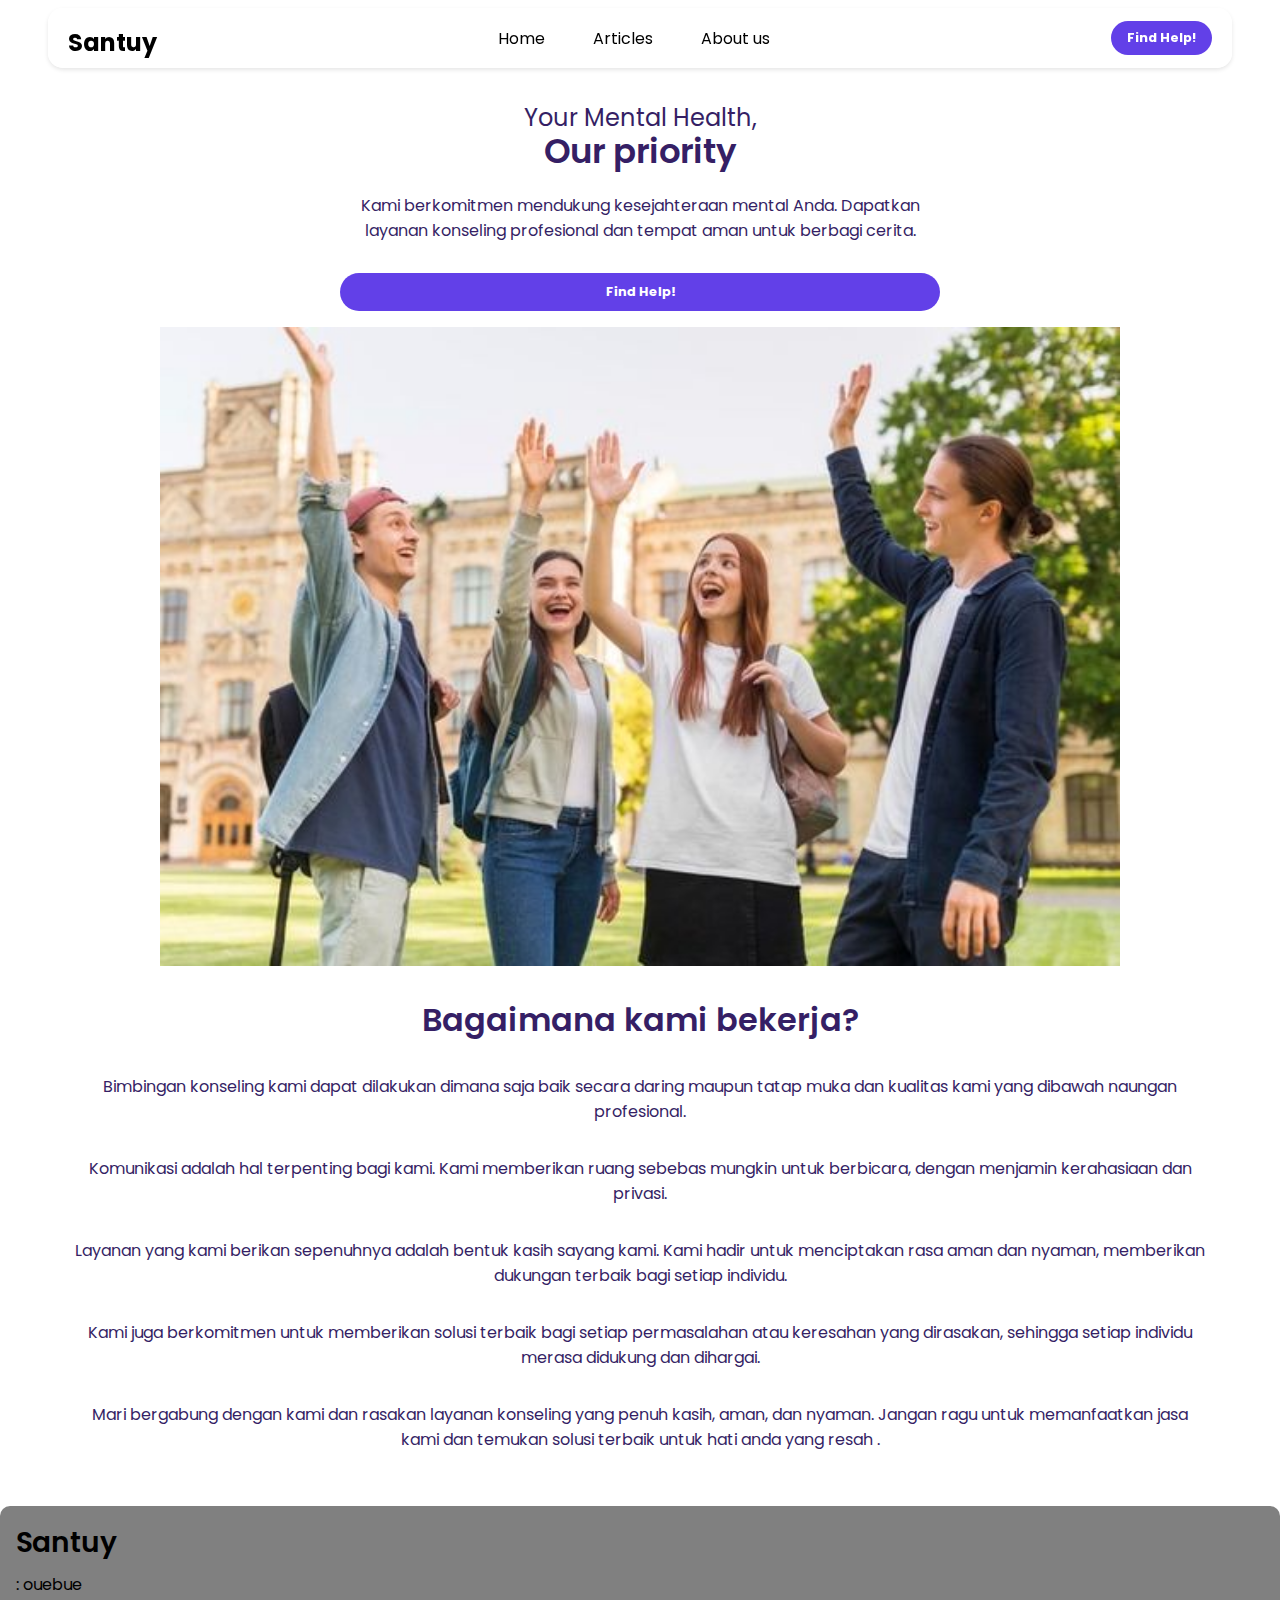
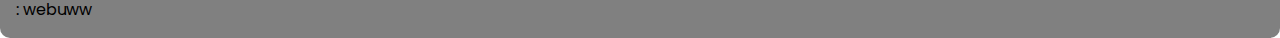
<file: index.html>
<!DOCTYPE html>
<html lang="en">
<head>
    <meta charset="UTF-8">
    <meta name="viewport" content="width=device-width, initial-scale=1.0">
    <link rel="stylesheet" href="https://cdnjs.cloudflare.com/ajax/libs/font-awesome/6.5.2/css/all.min.css" integrity="sha512-SnH5WK+bZxgPHs44uWIX+LLJAJ9/2PkPKZ5QiAj6Ta86w+fsb2TkcmfRyVX3pBnMFcV7oQPJkl9QevSCWr3W6A==" crossorigin="anonymous" referrerpolicy="no-referrer" />
    <title>Santuy</title>
    <link rel="stylesheet" href="index.css">
</head>
<body>
    <header>
        <div class="navbar">
            <div class="judul"><a href="#">Santuy</a></div>
            <ul class="links">
                <li><a href="index.html">Home</a></li>
                <li><a href="artikel.html">Articles</a></li>
                <li><a href="aboutus.html">About us</a></li>
            </ul>
            <a href="https://wa.me/6285646301819" class="findhelp">Find Help!</a>
            <div class="togglebtn">
                <i class="fa-solid fa-bars"></i>
            </div>
        </div>

        <div class="dropdown_menu">
                <li><a href="index.html">Home</a></li>
                <li><a href="artikel.html">Articles</a></li>
                <li><a href="aboutus.html">About us</a></li>
                <li><a href="https://wa.me/6285646301819" class="findhelp">Find Help!</a></li>
        </div>
    </header>
    <section>
        <div class="wrapper">
            <div class="opening">
                <p class="open1">Your Mental Health,</p>
                <p class="open2">Our priority</p>
            </div>
            <div class="desk">
                <p class="desk1">Kami berkomitmen mendukung kesejahteraan mental Anda. Dapatkan layanan konseling profesional dan tempat aman untuk berbagi cerita.</p>
                <a href="https://wa.me/6285646301819" class="tomboldesk">Find Help!</a>
            </div>
        </div>
        <div class="container">
            <div class="gambar">
                <img src="tes1.jpg" alt="" class="gambar1">
            </div>
            <div class="text">
                <div class="text1">Bagaimana kami bekerja?</div>
                <i class="fa-solid fa-notes-medical"></i>
                <div class="text2">
                    <p>
                        Bimbingan konseling kami dapat dilakukan dimana saja baik secara daring maupun tatap muka dan kualitas kami yang dibawah naungan profesional.
                    </p>
                </div>
                <div class="text3">
                    <i class="fa-solid fa-comments"></i>
                    <p>Komunikasi adalah hal terpenting bagi kami. Kami memberikan ruang sebebas mungkin untuk berbicara, dengan menjamin kerahasiaan dan privasi.</p>
                </div>
                <div class="text4">
                    <i class="fa-solid fa-heart"></i>
                    <p>Layanan yang kami berikan sepenuhnya adalah bentuk kasih sayang kami. Kami hadir untuk menciptakan rasa aman dan nyaman, memberikan dukungan terbaik bagi setiap individu.</p>
                </div>
                <div class="text5">
                    <i class="fa-solid fa-receipt"></i>
                    <p>Kami juga berkomitmen untuk memberikan solusi terbaik bagi setiap permasalahan atau keresahan yang dirasakan, sehingga setiap individu merasa didukung dan dihargai.</p>
                </div>
                <div class="text6">
                    <i class="fa-solid fa-hand-holding-heart"></i>
                    <p>Mari bergabung dengan kami dan rasakan layanan konseling yang penuh kasih, aman, dan nyaman. Jangan ragu untuk memanfaatkan jasa kami dan temukan solusi terbaik untuk hati anda yang resah <i class="fa-solid fa-face-smile-wink"></i>.</p>
                </div>
            </div>
        </div>
    </section>
    <footer>
        <div class="box">
            <div class="penutup">Santuy</div>
            <div class="sosmed">
                <div class="email">
                    <p><i class="fa-regular fa-envelope"></i> : ouebue</p>
                </div>
                <div class="instagram">
                    <p><i class="fa-brands fa-instagram"></i> : webuww</p>
                </div>
            </div>
        </div>
    </footer>
    <script src="index.js"></script>
</body>
</html>
</file>
<file: index.css>
@import url('https://fonts.googleapis.com/css2?family=Poppins:ital,wght@0,100;0,200;0,300;0,400;0,500;0,600;0,700;0,800;0,900;1,100;1,200;1,300;1,400;1,500;1,600;1,700;1,800;1,900&display=swap');

* {
    margin: 0;
    padding: 0;
    box-sizing: border-box;
    font-family: 'Poppins', sans-serif;
}

body {
    height: 100vh;
}

li {
    list-style: none;
}

.judul {
    font-size: 2.3rem;
    font-weight: 600;
}

a {
    text-decoration: none;
    color: black;
    font-size: 1rem;
}

a:hover {
    color: #351F65;
}

header {
    position: fixed;
    padding: 0 3rem;
    left: 0;
    width: 100%;
    z-index: 1000;
}

.navbar {
    width: 100%;
    height: 60px;
    max-width: 1200px;
    margin: 0 auto;
    display: flex;
    align-items: center;
    justify-content: space-between;
    background: rgba(255, 255, 255, 0.95); 
    box-shadow: 0 2px 4px rgba(0, 0, 0, 0.1); 
    padding: 0 20px;
    border-radius: 15px;
}

.navbar .judul a {
    font-size: 1.5rem;
    font-weight: bold;
}

.navbar .links {
    display: flex;
    gap: 3rem;
}

.navbar .togglebtn {
    color: black;
    font-size: 1.5rem;
    cursor: pointer;
    display: none;
}

.findhelp {
    background-color: #6240E8;
    color: #fff;
    padding: 0.5rem 1rem;
    border: none;
    outline: none;
    border-radius: 30px;
    font-size: 0.8rem;
    font-weight: bold;
    cursor: pointer;
    transition: scale 0.2 ease;
}

.findhelp:hover {
    scale: 1.05;
    color: #fff;
}

.findhelp:active {
    scale: 0.95;
}

.dropdown_menu {
    display: none;
    position: absolute;
    right: 1rem;
    top: 60px;
    height: 0;
    width: 300px;
    background: rgba(255, 255, 255, 0.8);
    backdrop-filter: blur(15px);
    border-radius: 10px;
    overflow: hidden;
    transition: height 0.2s cubic-bezier(0.175, 0.885, 0.32, 1.275);
}

.dropdown_menu.open {
    height: 240px;
}

.dropdown_menu li {
    padding: 0.7rem;
    display: flex;
    align-items: center;
    justify-content: center;
}

.dropdown_menu .findhelp {
    width: 100%;
    display: flex;
    justify-content: center;
}

@media (max-width: 992px) {
    .navbar .links,
    .navbar .findhelp {
        display: none;
    }

    .navbar .togglebtn {
        display: block;
    }

    .dropdown_menu {
        display: block;
    }
}

@media (max-width: 576px) {
    .dropdown_menu {
        left: 2rem;
        width: unset;
    }
}

section {
    position: relative;
    top: 60px;
    text-align: center;
    justify-content: space-between;
    margin: 0.5rem;
    padding: 2rem;
    color: #351F65;
}

.open1 {
    font-size: 24px;
}

.open2 {
    line-height: 2rem;
    font-weight: 600;
    font-size: 34px;
}

.desk {
    text-align: left;
    margin: 1rem auto;
    max-width: 600px; 
}

.desk .desk1 {
    padding: 10px;
    margin-bottom: 20px; 
    text-align: center;
    font-size: 16px;
}

.tomboldesk {
    background-color: #6240E8;
    color: #fff;
    padding: 10px 20px; 
    border: none;
    outline: none;
    border-radius: 30px;
    font-size: 0.8rem;
    font-weight: bold;
    cursor: pointer;
    transition: transform 0.2s ease; 
    display: block; 
    margin: 0 auto; 
    text-align: center;
}

.tomboldesk:hover {
    transform: scale(1.05);
    color: #fff;
}

.tomboldesk:active {
    transform: scale(0.95);
}

.gambar .gambar1{
    width: 80%;
    height: auto;
    display: block;
    margin: 0 auto; 
}

.text .text1 {
    font-weight: 600;
    font-size: 32px;
    margin: 20px;
    padding: 10px;
}

.fa-notes-medical {
    font-size: 450%;
    position: relative;
    bottom: 10px;
}

.text .text2 {
    font-size: 16px 0px 0px;
    margin: 1rem;
}

.text3 .fa-comments {
    font-size: 425%;
    position: relative;
    top: 10px;
}

.text3 p {
    font-size: 16px 0px 0px;
    margin: 2rem;
}

.text4 .fa-heart{
    font-size: 425%;
    position: relative;
    top: 10px;
}

.text4 p{
    font-size: 16px 0px 0px;
    margin: 2rem;
}

.text5 .fa-receipt {
    font-size: 425%;
    position: relative;
    top: 10px;
}

.text5 p {
    font-size: 16px 0px 0px;
    margin: 2rem;
}

.text6 .fa-hand-holding-heart {
    font-size: 425%;
    position: relative;
    top: 10px;
}

.text6 p {
    font-size: 16px 0px 0px;
    margin: 2rem;
}

.box {
    background-color: gray;
    padding: 1rem;
    border-radius: 10px;
    margin-top: 50px;
}

.box .penutup {
    font-size: 28px;
    font-weight: 600;
}

.box .sosmed {
    margin-top: 8px;
    font-size: 1rem;
}
</file>
